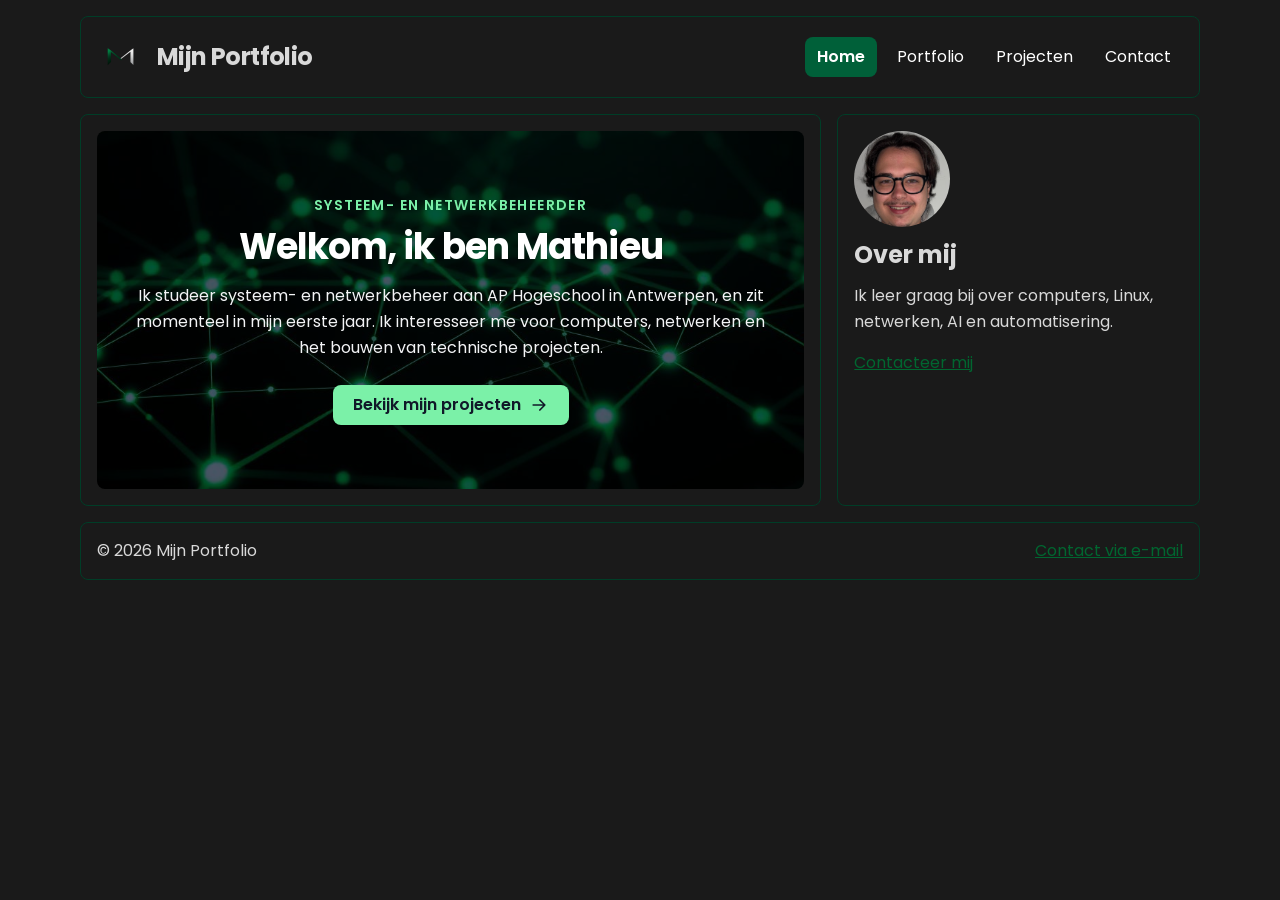
<file: index.html>
<!DOCTYPE html>
<html lang="nl-be">
<head>
    <meta charset="UTF-8">
    <meta name="description" content="Home van de portfolio van Mathieu Menten. Ontdek mijn portfolio.">
    <meta name="viewport" content="width=device-width, initial-scale=1.0">
    <title>Home - portfolio Mathieu Menten</title>

    <link rel="preconnect" href="https://fonts.googleapis.com">
    <link rel="preconnect" href="https://fonts.gstatic.com" crossorigin>
    <link href="https://fonts.googleapis.com/css2?family=Poppins:wght@400;600&display=swap" rel="stylesheet">

    <link rel="stylesheet" href="css/style.css">
    <link rel="stylesheet" href="css/tailwind.css">
</head>

<body class="bg-[#1A1A1A] text-[#D9D9D9]">

    <a href="#inhoud" class="sr-only focus:not-sr-only focus:absolute focus:left-2 focus:top-2 focus:rounded-lg focus:bg-white focus:px-4 focus:py-2 focus:text-green-800">Ga naar de inhoud</a>

    <div class="max-w-6xl mx-auto px-4 py-4">
    
        <header class="bg-[#1A1A1A] text-[#D9D9D9] border border-[#003D27] rounded-lg p-4 mb-4 flex flex-wrap items-center justify-between gap-4">
            <a href="index.html" class="flex items-center gap-3 text-2xl font-bold tracking-tight">
                <img src="images/nieuw_logo.png" alt="logo" width="50" height="50" class="size-12 object-contain">
                <span>Mijn Portfolio</span>
            </a>

            <input type="checkbox" id="menu-knop" class="peer sr-only">
            <label for="menu-knop" class="cursor-pointer rounded-lg border border-gray-300 px-3 py-2 peer-focus-visible:outline-2 md:hidden">Menu</label>

            <nav aria-label="Hoofdmenu" class="hidden w-full peer-checked:block md:block md:w-auto">
                <ul class="flex flex-col md:flex-row md:gap-2">
                    <li><a href="index.html" aria-current="page" class="block px-3 py-2 rounded-lg bg-[#006039] text-white font-semibold">Home</a></li>
                    <li><a href="portfolio.html" class="block px-3 py-2 rounded-lg text-white hover:bg-[#006039] hover:text-white">Portfolio</a></li>
                    <li><a href="project.html" class="block px-3 py-2 rounded-lg text-white hover:bg-[#006039] hover:text-white">Projecten</a></li>
                    <li><a href="contact.html" class="block px-3 py-2 rounded-lg text-white hover:bg-[#006039] hover:text-white">Contact</a></li>
                </ul>

            </nav>
        </header>

        
        <div class="grid grid-cols-1 lg:grid-cols-3 gap-4">

            <main class="lg:col-span-2 bg-[#1A1A1A] border border-[#003D27] rounded-lg p-4" id="inhoud">
                <section class="rounded-lg bg-[url(../images/sfeer.jpg)] bg-cover bg-center bg-gray-600 bg-blend-multiply px-6 py-16 text-center">
                    <p class="text-sm font-semibold uppercase tracking-widest text-green-300 mb-3">Systeem- en netwerkbeheerder</p>

                    <h1 class="text-3xl md:text-4xl font-bold tracking-tight text-white mb-4">Welkom, ik ben Mathieu</h1>

                    <p class="leading-relaxed text-gray-100 mb-6">
                        Ik studeer systeem- en netwerkbeheer aan AP Hogeschool in Antwerpen, en zit momenteel in mijn eerste jaar. Ik interesseer me voor computers, netwerken en het bouwen van technische projecten.</p>

                    <a href="portfolio.html" class="inline-flex items-center gap-2 rounded-lg bg-green-300 px-5 py-2 font-semibold text-gray-900 hover:bg-[#006039]">Bekijk mijn projecten

                        <svg
                            xmlns="http://www.w3.org/2000/svg"
                            viewBox="0 0 24 24"
                            fill="none"
                            stroke="currentColor"
                            stroke-width="2"
                            stroke-linecap="round"
                            stroke-linejoin="round"
                            class="size-5"
                            aria-hidden="true"
                        >
                            <path d="M5 12h14M13 6l6 6-6 6" />
                        </svg>
                    </a>
                </section>
            </main>

            

            <aside class="bg-[#1A1A1A] border border-[#003D27] rounded-lg p-4">
                <img src="images/profiel_foto.jpg" alt="Profielfoto van Mathieu" width="400" height="400" class="size-24 rounded-full object-cover object-[32%_35%] mb-3">

                <h2 class="text-2xl font-bold mb-3">Over mij</h2>

                <p class="leading-relaxed mb-4">Ik leer graag bij over computers, Linux, netwerken, AI en automatisering.</p>

                <a href="contact.html" class="text-green-800 underline hover:text-green-900">Contacteer mij</a>
            </aside>

        </div>


            <footer class="bg-[#1A1A1A] text-[#D9D9D9] border border-[#003D27] rounded-lg p-4 mt-4 flex flex-col sm:flex-row sm:items-center sm:justify-between gap-2">
            <p>&copy; 2026 Mijn Portfolio</p>
            <a href="mailto:mathieu.menten@student.ap.be" class="text-green-800 underline hover:text-green-900">Contact via e-mail</a>
             </footer>

    </div>
</body>
</html>
</file>
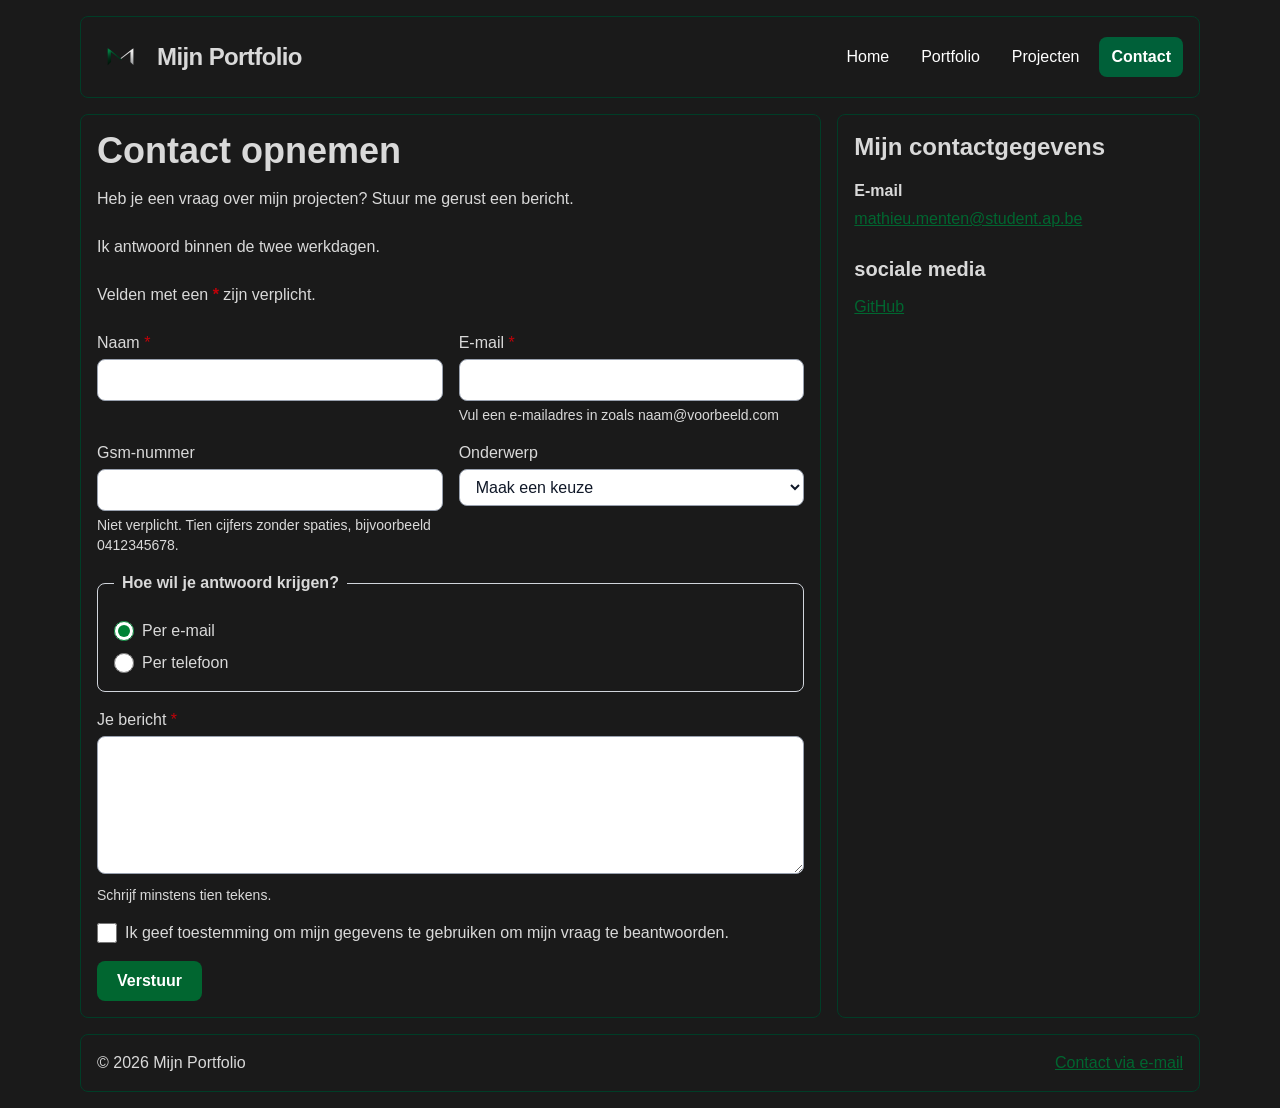
<file: contact.html>
<!DOCTYPE html>
<html lang="nl-be">
<head>
    <meta charset="UTF-8">
    <meta name="description" content="Contact pagina van de portfolio van Mathieu Menten. Neem contact met me op.">
    <meta name="viewport" content="width=device-width, initial-scale=1.0">
    <title>Contact - portfolio Mathieu Menten</title>

    <link rel="stylesheet" href="css/tailwind.css">
    <link rel="stylesheet" href="css/style.css">
</head>

<body class="bg-[#1A1A1A] text-[#D9D9D9]">

    <a href="#inhoud" class="sr-only focus:not-sr-only focus:absolute focus:left-2 focus:top-2 focus:rounded-lg focus:bg-white focus:px-4 focus:py-2 focus:text-green-800">Ga naar de inhoud</a>

    <div class="max-w-6xl mx-auto px-4 py-4">

        <header class="bg-[#1A1A1A] text-[#D9D9D9] border border-[#003D27] rounded-lg p-4 mb-4 flex flex-wrap items-center justify-between gap-4">
            <a href="index.html" class="flex items-center gap-3 text-2xl font-bold tracking-tight">
                <img src="images/nieuw_logo.png" alt="logo" width="50" height="50" class="size-12 object-contain">
                <span>Mijn Portfolio</span>
            </a>

            <input type="checkbox" id="menu-knop" class="peer sr-only">
            <label for="menu-knop" class="cursor-pointer rounded-lg border border-gray-300 px-3 py-2 peer-focus-visible:outline-2 md:hidden">Menu</label>

            <nav aria-label="Hoofdmenu" class="hidden w-full peer-checked:block md:block md:w-auto">
                <ul class="flex flex-col md:flex-row md:gap-2">
                    <li><a href="index.html" class="block px-3 py-2 rounded-lg text-white hover:bg-[#006039] hover:text-white">Home</a></li>
                    <li><a href="portfolio.html" class="block px-3 py-2 rounded-lg text-white hover:bg-[#006039] hover:text-white">Portfolio</a></li>
                    <li><a href="project.html" class="block px-3 py-2 rounded-lg text-white hover:bg-[#006039] hover:text-white">Projecten</a></li>
                    <li><a href="contact.html" aria-current="page" class="block px-3 py-2 rounded-lg bg-[#006039] text-white font-semibold">Contact</a></li>
                </ul>

            </nav>
        </header>

        <div class="grid grid-cols-1 lg:grid-cols-3 gap-4">
            <main class="lg:col-span-2 bg-[#1A1A1A] border border-[#003D27] rounded-lg p-4" id="inhoud">
                <h1 class="text-3xl md:text-4xl font-bold mb-4">Contact opnemen</h1>
                <p class="text-[#D9D9D9] mb-6">Heb je een vraag over mijn projecten? Stuur me gerust een bericht.</p>
                <p class="text-[#D9D9D9] mb-6">Ik antwoord binnen de twee werkdagen.</p>

                <p class="mb-6 text-[#D9D9D9]">Velden met een <span class="font-semibold text-red-700">*</span> zijn verplicht.</p>

                <form name="contact" method="post"  data-netlify="true" class="grid gap-4 md:grid-cols-2">
                    
                    <div>
                        <label for="naam" class="block font-medium">Naam <span class="text-red-700" aria-hidden="true">*</span></label>

                        <input type="text" id="naam" name="naam" autocomplete="name" required
                            class="mt-1 w-full rounded-lg border border-gray-400 bg-white px-3 py-2 focus-visible:outline-2 focus-visible:outline-offset-2 focus-visible:outline-green-700 text-gray-900">
                    </div>

                    <div>
                        <label for="email" class="block font-medium">
                            E-mail <span class="text-red-700" aria-hidden="true">*</span>
                        </label>

                        <input type="email" id="email" name="email" autocomplete="email" required aria-describedby="email-hulp"
                            class="peer mt-1 w-full rounded-lg border border-gray-400 bg-white px-3 py-2 user-invalid:border-red-700 focus-visible:outline-2 focus-visible:outline-offset-2 focus-visible:outline-green-700 text-gray-900">

                        <p id="email-hulp" class="mt-1 text-sm text-[#D9D9D9]">Vul een e-mailadres in zoals naam@voorbeeld.com</p>

                        <p class="mt-1 hidden text-sm font-semibold text-red-700 peer-user-invalid:block">Dit e-mailadres klopt niet. Vul het in zoals naam@voorbeeld.com</p>
                    </div>

                    <div>
                        <label for="gsm" class="block font-medium">
                            Gsm-nummer
                        </label>

                        <input type="tel" id="gsm" name="gsm" autocomplete="tel" pattern="04[0-9]{8}" title="Schrijf tien cijfers, beginnend met 04, zonder spaties." aria-describedby="gsm-hulp"
                            class="peer mt-1 w-full rounded-lg border border-gray-400 bg-white px-3 py-2 user-invalid:border-red-700 focus-visible:outline-2 focus-visible:outline-offset-2 focus-visible:outline-green-700 text-gray-900">

                        <p id="gsm-hulp" class="mt-1 text-sm text-[#D9D9D9]">Niet verplicht. Tien cijfers zonder spaties, bijvoorbeeld 0412345678.</p>

                        <p class="mt-1 hidden text-sm font-semibold text-red-700 peer-user-invalid:block">Dit nummer klopt niet. Schrijf het zonder spaties: 0412345678.</p>
                    </div>

                    <div>
                        <label for="onderwerp" class="block font-medium">
                            Onderwerp
                        </label>

                        <select id="onderwerp" name="onderwerp" class="mt-1 w-full rounded-lg border border-gray-400 bg-white px-3 py-2 focus-visible:outline-2 focus-visible:outline-offset-2 focus-visible:outline-green-700 text-gray-900">
                            <option value="">Maak een keuze</option>
                            <option value="stage">Stage</option>
                            <option value="project">Project</option>
                            <option value="vraag">Een vraag</option>
                        </select>
                    </div>

                    <fieldset class="md:col-span-2 rounded-lg border border-gray-300 p-4">

                        <legend class="px-2 font-semibold">
                            Hoe wil je antwoord krijgen?
                        </legend>

                        <div class="mt-2 flex items-center gap-2">
                            <input type="radio" id="via-mail" name="antwoord" value="mail" checked class="size-5 accent-green-700">
                            <label for="via-mail">Per e-mail</label>
                        </div>

                        <div class="mt-2 flex items-center gap-2">
                            <input type="radio" id="via-telefoon" name="antwoord" value="telefoon" class="size-5 accent-green-700">
                            <label for="via-telefoon">Per telefoon</label>
                        </div>

                    </fieldset>

                    <div class="md:col-span-2">
                        <label for="bericht" class="block font-medium">Je bericht <span class="text-red-700" aria-hidden="true">*</span> </label>

                        <textarea id="bericht" name="bericht" rows="5" required minlength="10" aria-describedby="bericht-hulp"  class="peer mt-1 w-full rounded-lg border border-gray-400 bg-white px-3 py-2 user-invalid:border-red-700 focus-visible:outline-2 focus-visible:outline-offset-2 focus-visible:outline-green-700 text-gray-900"></textarea>

                        <p id="bericht-hulp" class="mt-1 text-sm text-[#D9D9D9]">Schrijf minstens tien tekens.</p>

                        <p class="mt-1 hidden text-sm font-semibold text-red-700 peer-user-invalid:block">Dit bericht is te kort. schrijf minstens tien tekens.</p>
                    </div>

                    <div class="md:col-span-2 flex items-center gap-2">
                        <input type="checkbox" id="privacy" name="privacy" value="ja" required class="size-5 accent-green-700">

                        <label for="privacy">
                            Ik geef toestemming om mijn gegevens te gebruiken om mijn vraag te beantwoorden.
                        </label>
                    </div>

                    <div class="md:col-span-2">
                        <button type="submit" class="rounded-lg bg-green-800 px-5 py-2 font-semibold text-white hover:bg-green-900 focus-visible:outline-2 focus-visible:outline-offset-2 focus-visible:outline-green-700">Verstuur</button>
                    </div>
                </form>


            </main>

            <aside class="bg-[#1A1A1A] border border-[#003D27] rounded-lg p-4">

                <h2 class="text-2xl font-bold mb-4">Mijn contactgegevens</h2>
                <div class="flex flex-col gap-4 mb-6">
                    <div>
                        <h3 class="font-bold mb-1">E-mail</h3>
                        <a href="mailto:mathieu.menten@student.ap.be" class="text-green-800 underline hover:text-green-900 break-all">mathieu.menten@student.ap.be
                        </a>
                    </div>

                </div>

                <h2 class="text-xl font-bold mb-3">sociale media</h2>

                <ul class="flex flex-wrap gap-3">
                    <li>
                        <a href="https://github.com/"
                           class="text-green-800 underline hover:text-green-900">GitHub</a>
                    </li>
                </ul>

            </aside>

        </div>

        <footer class="bg-[#1A1A1A] text-[#D9D9D9] border border-[#003D27] rounded-lg p-4 mt-4 flex flex-col sm:flex-row sm:items-center sm:justify-between gap-2">

            <p>&copy; 2026 Mijn Portfolio</p>

            <a href="mailto:mathieu.menten@student.ap.be" class="text-green-800 underline hover:text-green-900">Contact via e-mail</a>
        </footer>

    </div>

</body>
</html>
</file>
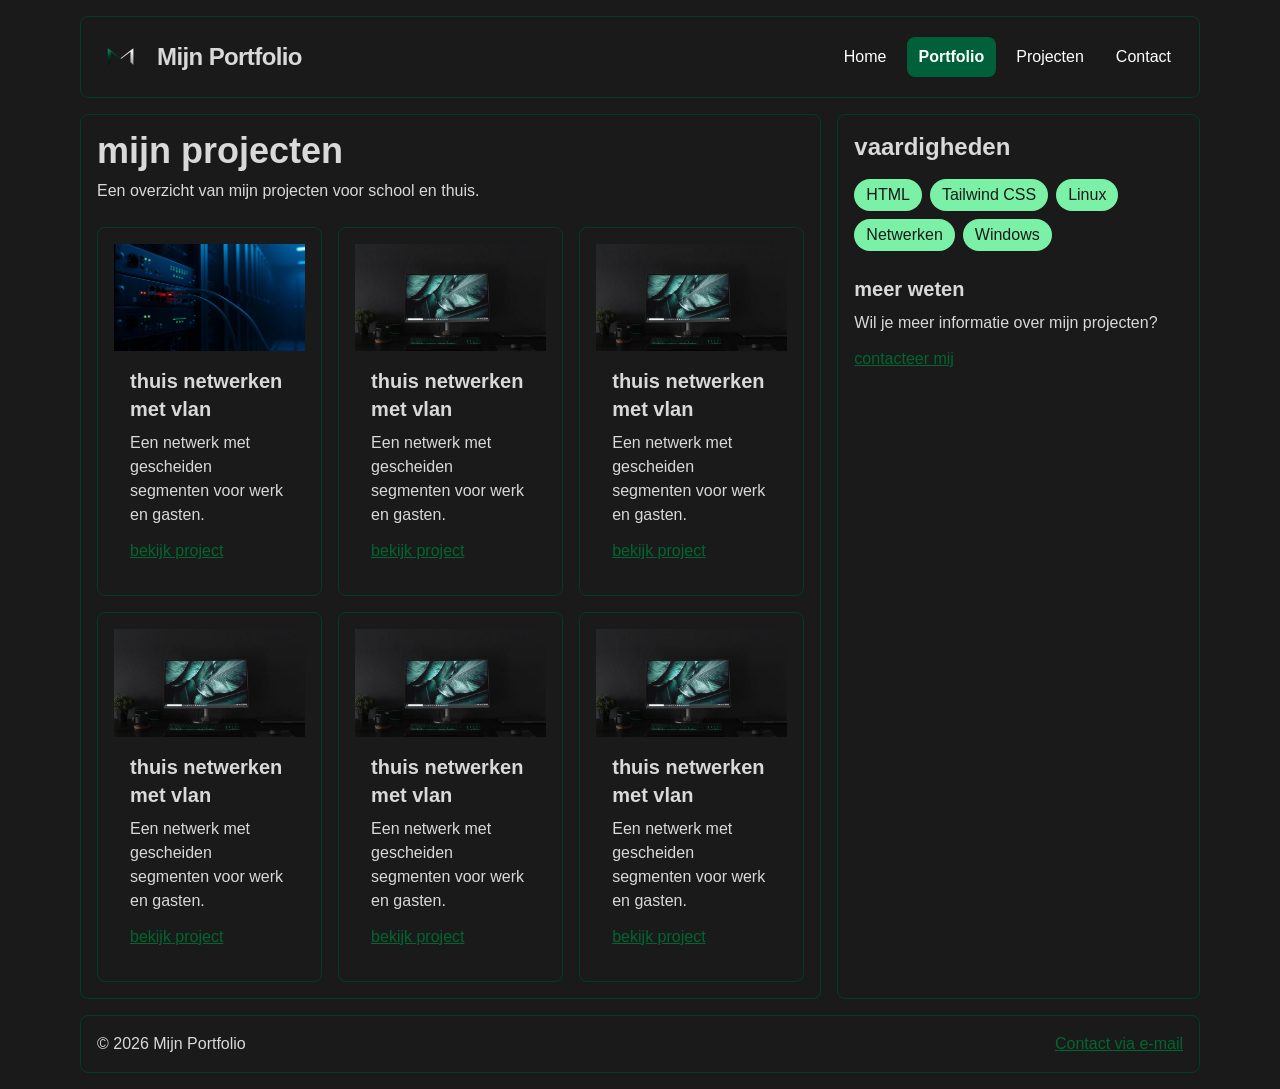
<file: portfolio.html>
<!DOCTYPE html>
<html lang="nl-be">
<head>
    <meta charset="UTF-8">
    <meta name="description" content="Overzicht van de projecten van Mathieu Menten. Ontdek de projecten.">
    <meta name="viewport" content="width=device-width, initial-scale=1.0">
    <title>portfolio - Mathieu Menten</title>
    <link rel="stylesheet" href="css/tailwind.css">
    <link rel="stylesheet" href="css/style.css">
</head>
<body class="bg-[#1A1A1A] text-[#D9D9D9]">

    <a href="#inhoud" class="sr-only focus:not-sr-only focus:absolute focus:left-2 focus:top-2 focus:rounded-lg focus:bg-white focus:px-4 focus:py-2 focus:text-green-800">Ga naar de inhoud</a>
    
    <div class="max-w-6xl mx-auto px-4 py-4">

         <header class="bg-[#1A1A1A] text-[#D9D9D9] border border-[#003D27] rounded-lg p-4 mb-4 flex flex-wrap items-center justify-between gap-4">
            <a href="index.html" class="flex items-center gap-3 text-2xl font-bold tracking-tight">
                <img src="images/nieuw_logo.png" alt="logo" width="50" height="50" class="size-12 object-contain">
                <span>Mijn Portfolio</span>
            </a>

            <input type="checkbox" id="menu-knop" class="peer sr-only">
            <label for="menu-knop" class="cursor-pointer rounded-lg border border-gray-300 px-3 py-2 peer-focus-visible:outline-2 md:hidden">Menu</label>

            <nav aria-label="Hoofdmenu" class="hidden w-full peer-checked:block md:block md:w-auto">
                <ul class="flex flex-col md:flex-row md:gap-2">
                    <li><a href="index.html" class="block px-3 py-2 rounded-lg text-white hover:bg-[#006039] hover:text-white">Home</a></li>
                    <li><a href="portfolio.html" aria-current="page" class="block px-3 py-2 rounded-lg bg-[#006039] text-white font-semibold">Portfolio</a></li>
                    <li><a href="project.html" class="block px-3 py-2 rounded-lg text-white hover:bg-[#006039] hover:text-white">Projecten</a></li>
                    <li><a href="contact.html" class="block px-3 py-2 rounded-lg text-white hover:bg-[#006039] hover:text-white">Contact</a></li>
                </ul>

            </nav>
        </header>

        <div class="grid grid-cols-1 lg:grid-cols-3 gap-4">
           <main class="lg:col-span-2 bg-[#1A1A1A] border border-[#003D27] rounded-lg p-4" id="inhoud">
                <h1 class="text-3xl md:text-4xl font-bold mb-2">mijn projecten</h1>
                <p class="text-[#D9D9D9] mb-6">Een overzicht van mijn projecten voor school en thuis.</p>

                <div class="grid grid-cols-1 sm:grid-cols-2 lg:grid-cols-3 gap-4">

                    <article class="bg-[#1A1A1A] border border-[#003D27] rounded-lg p-4">
                        <img src="images/server.jpg" alt="server opstelling" width="800" height="450" class="aspect-video w-full object-cover">

                        <div class="p-4">
                            <h2 class="text-xl font-bold mb-2">thuis netwerken met vlan</h2>
                            <p class="text-[#D9D9D9] mb-3">Een netwerk met gescheiden segmenten voor werk en gasten.</p>
                            <a href="project.html" class="text-green-800 underline hover:text-green-900">bekijk project</a>
                        </div>
                    </article>

                    <article class="bg-[#1A1A1A] border border-[#003D27] rounded-lg p-4">
                        <img src="images/setup.jpg" alt="foto van een setup" width="800" height="450" class="aspect-video w-full object-cover">

                        <div class="p-4">
                            <h2 class="text-xl font-bold mb-2">thuis netwerken met vlan</h2>
                            <p class="text-[#D9D9D9] mb-3">Een netwerk met gescheiden segmenten voor werk en gasten.</p>
                            <a href="project.html" class="text-green-800 underline hover:text-green-900">bekijk project</a>
                        </div>
                    </article>

                    <article class="bg-[#1A1A1A] border border-[#003D27] rounded-lg p-4">
                        <img src="images/setup.jpg" alt="foto van een setup" width="800" height="450" class="aspect-video w-full object-cover">

                        <div class="p-4">
                            <h2 class="text-xl font-bold mb-2">thuis netwerken met vlan</h2>
                            <p class="text-[#D9D9D9] mb-3">Een netwerk met gescheiden segmenten voor werk en gasten.</p>
                            <a href="project.html" class="text-green-800 underline hover:text-green-900">bekijk project</a>
                        </div>
                    </article>

                    <article class="bg-[#1A1A1A] border border-[#003D27] rounded-lg p-4">
                        <img src="images/setup.jpg" alt="foto van een setup" width="800" height="450" class="aspect-video w-full object-cover">

                        <div class="p-4">
                            <h2 class="text-xl font-bold mb-2">thuis netwerken met vlan</h2>
                            <p class="text-[#D9D9D9] mb-3">Een netwerk met gescheiden segmenten voor werk en gasten.</p>
                            <a href="project.html" class="text-green-800 underline hover:text-green-900">bekijk project</a>
                        </div>
                    </article>

                    <article class="bg-[#1A1A1A] border border-[#003D27] rounded-lg p-4">
                        <img src="images/setup.jpg" alt="foto van een setup" width="800" height="450" class="aspect-video w-full object-cover">

                        <div class="p-4">
                            <h2 class="text-xl font-bold mb-2">thuis netwerken met vlan</h2>
                            <p class="text-[#D9D9D9] mb-3">Een netwerk met gescheiden segmenten voor werk en gasten.</p>
                            <a href="project.html" class="text-green-800 underline hover:text-green-900">bekijk project</a>
                        </div>
                    </article>

                    <article class="bg-[#1A1A1A] border border-[#003D27] rounded-lg p-4">
                        <img src="images/setup.jpg" alt="foto van een setup" width="800" height="450" class="aspect-video w-full object-cover">

                        <div class="p-4">
                            <h2 class="text-xl font-bold mb-2">thuis netwerken met vlan</h2>
                            <p class="text-[#D9D9D9] mb-3">Een netwerk met gescheiden segmenten voor werk en gasten.</p>
                            <a href="project.html" class="text-green-800 underline hover:text-green-900">bekijk project</a>
                        </div>
                    </article>

                </div>
            </main>

            <aside class="bg-[#1A1A1A] border border-[#003D27] rounded-lg p-4">
                <h2 class="text-2xl font-bold mb-4">vaardigheden</h2>
                 <ul class="flex flex-wrap gap-2 mb-6">
                    <li class="bg-green-300 text-[#1A1A1A] rounded-full px-3 py-1">HTML</li>
                    <li class="bg-green-300 text-[#1A1A1A] rounded-full px-3 py-1">Tailwind CSS</li>
                    <li class="bg-green-300 text-[#1A1A1A] rounded-full px-3 py-1">Linux</li>
                    <li class="bg-green-300 text-[#1A1A1A] rounded-full px-3 py-1">Netwerken</li>
                    <li class="bg-green-300 text-[#1A1A1A] rounded-full px-3 py-1">Windows</li>
                </ul>
                <h2 class="text-xl font-bold mb-2">meer weten</h2>
                <p class="mb-3">Wil je meer informatie over mijn projecten?</p>
                <a href="contact.html" class="text-green-800 underline hover:text-green-900">contacteer mij</a>

            </aside>
        </div>

        <footer class="bg-[#1A1A1A] text-[#D9D9D9] border border-[#003D27] rounded-lg p-4 mt-4 flex flex-col sm:flex-row sm:items-center sm:justify-between gap-2">
            <p>&copy; 2026 Mijn Portfolio</p>
            <a href="mailto:mathieu.menten@student.ap.be" class="text-green-800 underline hover:text-green-900">Contact via e-mail</a>

        </footer>

    </div>
</body>
</html>
</file>
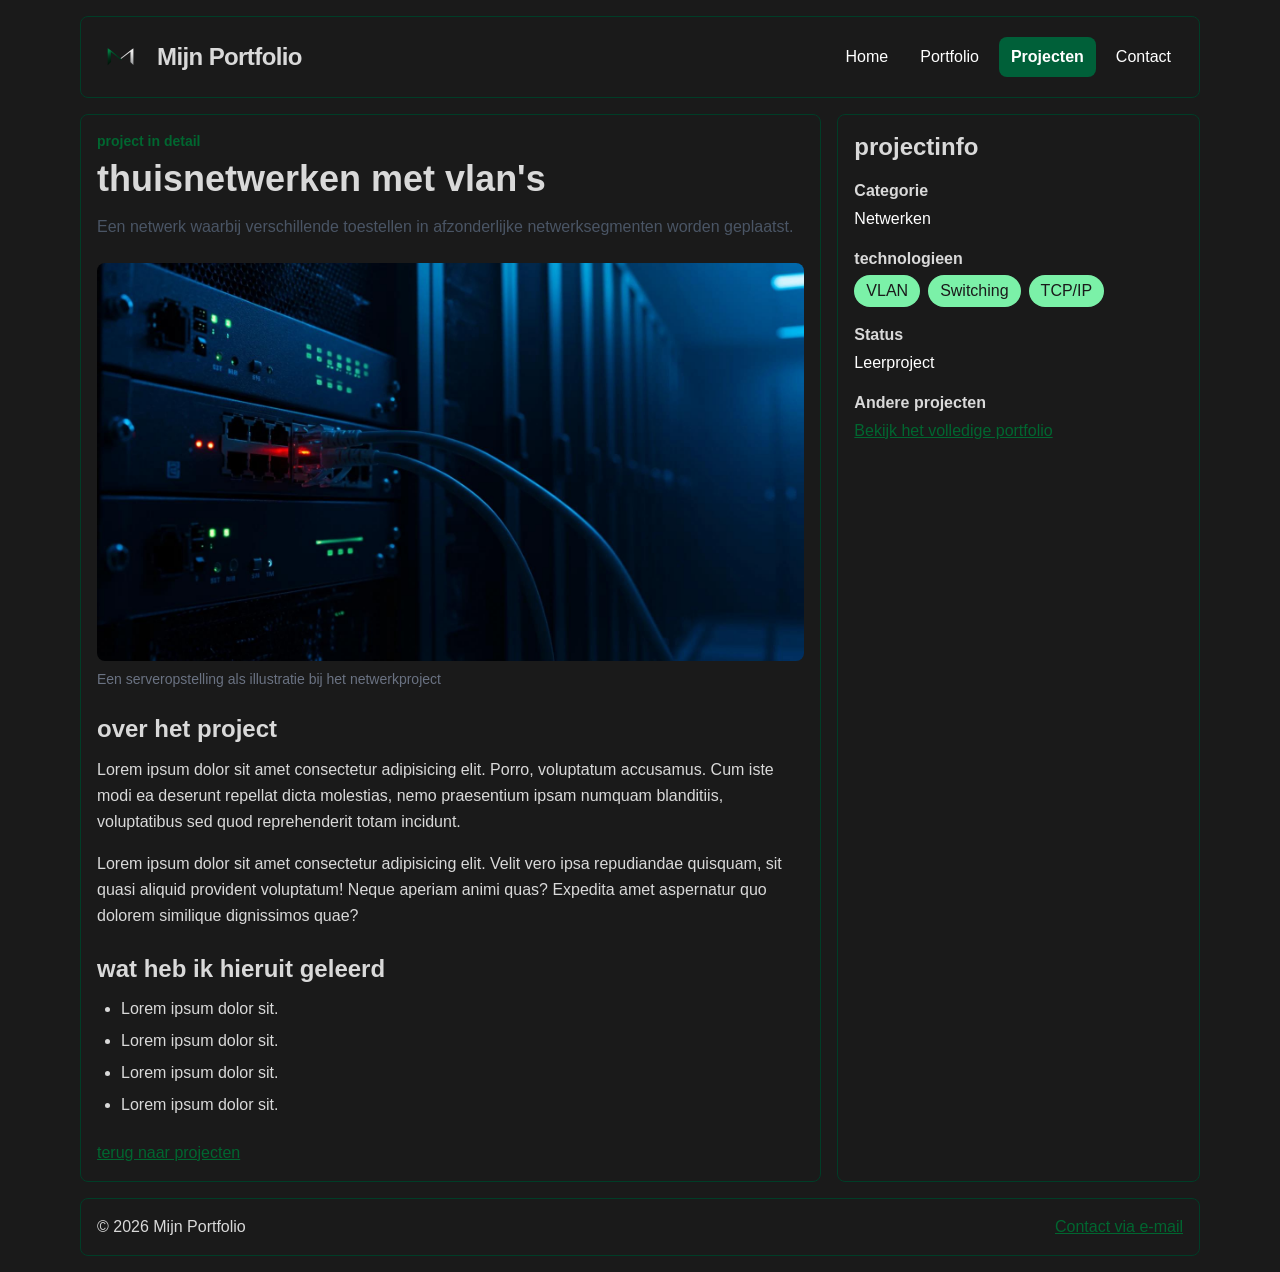
<file: project.html>
<!DOCTYPE html>
    <html lang="nl-be">
    <head>
        <meta charset="UTF-8">
        <meta name="description" content="Een project van Mathieu Menten uit mijn portfolio. Neem een beter kijk.">
        <meta name="viewport" content="width=device-width, initial-scale=1.0">
        <title>projecten - portfolio Mathieu Menten</title>
        <link rel="stylesheet" href="css/tailwind.css">
        <link rel="stylesheet" href="css/style.css">
    </head>

    <body class="bg-[#1A1A1A] text-[#D9D9D9]">

        <a href="#inhoud" class="sr-only focus:not-sr-only focus:absolute focus:left-2 focus:top-2 focus:rounded-lg focus:bg-white focus:px-4 focus:py-2 focus:text-green-800">Ga naar de inhoud</a>
        
        <div class="max-w-6xl mx-auto px-4 py-4">

        <header class="bg-[#1A1A1A] text-[#D9D9D9] border border-[#003D27] rounded-lg p-4 mb-4 flex flex-wrap items-center justify-between gap-4">
            <a href="index.html" class="flex items-center gap-3 text-2xl font-bold tracking-tight">
                <img src="images/nieuw_logo.png" alt="logo" width="50" height="50" class="size-12 object-contain">
                <span>Mijn Portfolio</span>
            </a>

            <input type="checkbox" id="menu-knop" class="peer sr-only">
            <label for="menu-knop" class="cursor-pointer rounded-lg border border-gray-300 px-3 py-2 peer-focus-visible:outline-2 md:hidden">Menu</label>

            <nav aria-label="Hoofdmenu" class="hidden w-full peer-checked:block md:block md:w-auto">
                <ul class="flex flex-col md:flex-row md:gap-2">
                    <li><a href="index.html" class="block px-3 py-2 rounded-lg text-white hover:bg-[#006039] hover:text-white">Home</a></li>
                    <li><a href="portfolio.html" class="block px-3 py-2 rounded-lg text-white hover:bg-[#006039] hover:text-white">Portfolio</a></li>
                    <li><a href="project.html" aria-current="page" class="block px-3 py-2 rounded-lg bg-[#006039] text-white font-semibold">Projecten</a></li>
                    <li><a href="contact.html" class="block px-3 py-2 rounded-lg text-white hover:bg-[#006039] hover:text-white">Contact</a></li>
                </ul>

            </nav>
        </header>
        
        <div class="grid grid-cols-1 lg:grid-cols-3 gap-4">

            <main class="lg:col-span-2 bg-[#1A1A1A] border border-[#003D27] rounded-lg p-4" id="inhoud">
            <p class="text-sm text-green-800 font-semibold mb-2">project in detail</p>
            <h1 class="text-3xl md:text-4xl font-bold mb-4">thuisnetwerken met vlan's</h1>
            <p class="text-gray-600 mb-6">Een netwerk waarbij verschillende toestellen in afzonderlijke netwerksegmenten worden geplaatst.</p>

            <figure class="mb-6">
                <img src="images/server.jpg" alt="server" width="800" height="450" class="aspect-video w-full rounded-lg object-cover">
                <figcaption class="mt-2 text-sm text-gray-500">Een serveropstelling als illustratie bij het netwerkproject</figcaption>
            </figure>

                <section class="mb-6">
                    <h2 class="text-2xl font-bold mb-3">over het project</h2>
                    <p class="leading-relaxed mb-4">Lorem ipsum dolor sit amet consectetur adipisicing elit. Porro, voluptatum accusamus. Cum iste modi ea deserunt repellat dicta molestias, nemo praesentium ipsam numquam blanditiis, voluptatibus sed quod reprehenderit totam incidunt.</p>
                    <p class="leading-relaxed">Lorem ipsum dolor sit amet consectetur adipisicing elit. Velit vero ipsa repudiandae quisquam, sit quasi aliquid provident voluptatum! Neque aperiam animi quas? Expedita amet aspernatur quo dolorem similique dignissimos quae?</p>
                </section>

                <section class="mb-6">
                    <h2 class="text-2xl font-bold mb-3">wat heb ik hieruit geleerd</h2>
                    <ul class="list-disc pl-6 space-y-2">
                        <li>Lorem ipsum dolor sit.</li>
                        <li>Lorem ipsum dolor sit.</li>
                        <li>Lorem ipsum dolor sit.</li>
                        <li>Lorem ipsum dolor sit.</li>
                    </ul>
                </section>

                <a href="portfolio.html" class="text-green-800 underline hover:text-green-900">terug naar projecten</a>

            </main>

            <aside class="bg-[#1A1A1A] border border-[#003D27] rounded-lg p-4">
                <h2 class="text-2xl font-bold mb-4">projectinfo</h2>
                <div class="mb-4">
                    <h3 class="font-bold mb-1">Categorie</h3>
                    <p class="text-white">Netwerken</p>
                </div>

                <div class="mb-4">
                    <h3 class="font-bold mb-1">technologieen</h3>
                    <ul class="flex flex-wrap gap-2">
                        <li class="bg-green-300 text-[#1A1A1A] rounded-full px-3 py-1">VLAN</li>
                        <li class="bg-green-300 text-[#1A1A1A] rounded-full px-3 py-1">Switching</li>
                        <li class="bg-green-300 text-[#1A1A1A] rounded-full px-3 py-1">TCP/IP</li>
                    </ul>
                </div>

                <div class="mb-4">
                    <h3 class="font-bold mb-1">Status</h3>
                    <p class="text-white">Leerproject</p>
                </div>

                <div>
                    <h3 class="font-bold mb-1">Andere projecten</h3>
                    <a href="portfolio.html" class="text-green-800 underline hover:text-green-900">Bekijk het volledige portfolio</a>
                </div>

            </aside>
        </div>

        <footer class="bg-[#1A1A1A] text-[#D9D9D9] border border-[#003D27] rounded-lg p-4 mt-4 flex flex-col sm:flex-row sm:items-center sm:justify-between gap-2">
                <p>&copy; 2026 Mijn Portfolio</p>
                <a href="mailto:mathieu.menten@student.ap.be" class="text-green-800 underline hover:text-green-900">Contact via e-mail</a>
        </footer>
        </div>

    </body>
    </html>
</file>
<file: css/style.css>
body {
    font-family: "Poppins", sans-serif;
}
</file>
